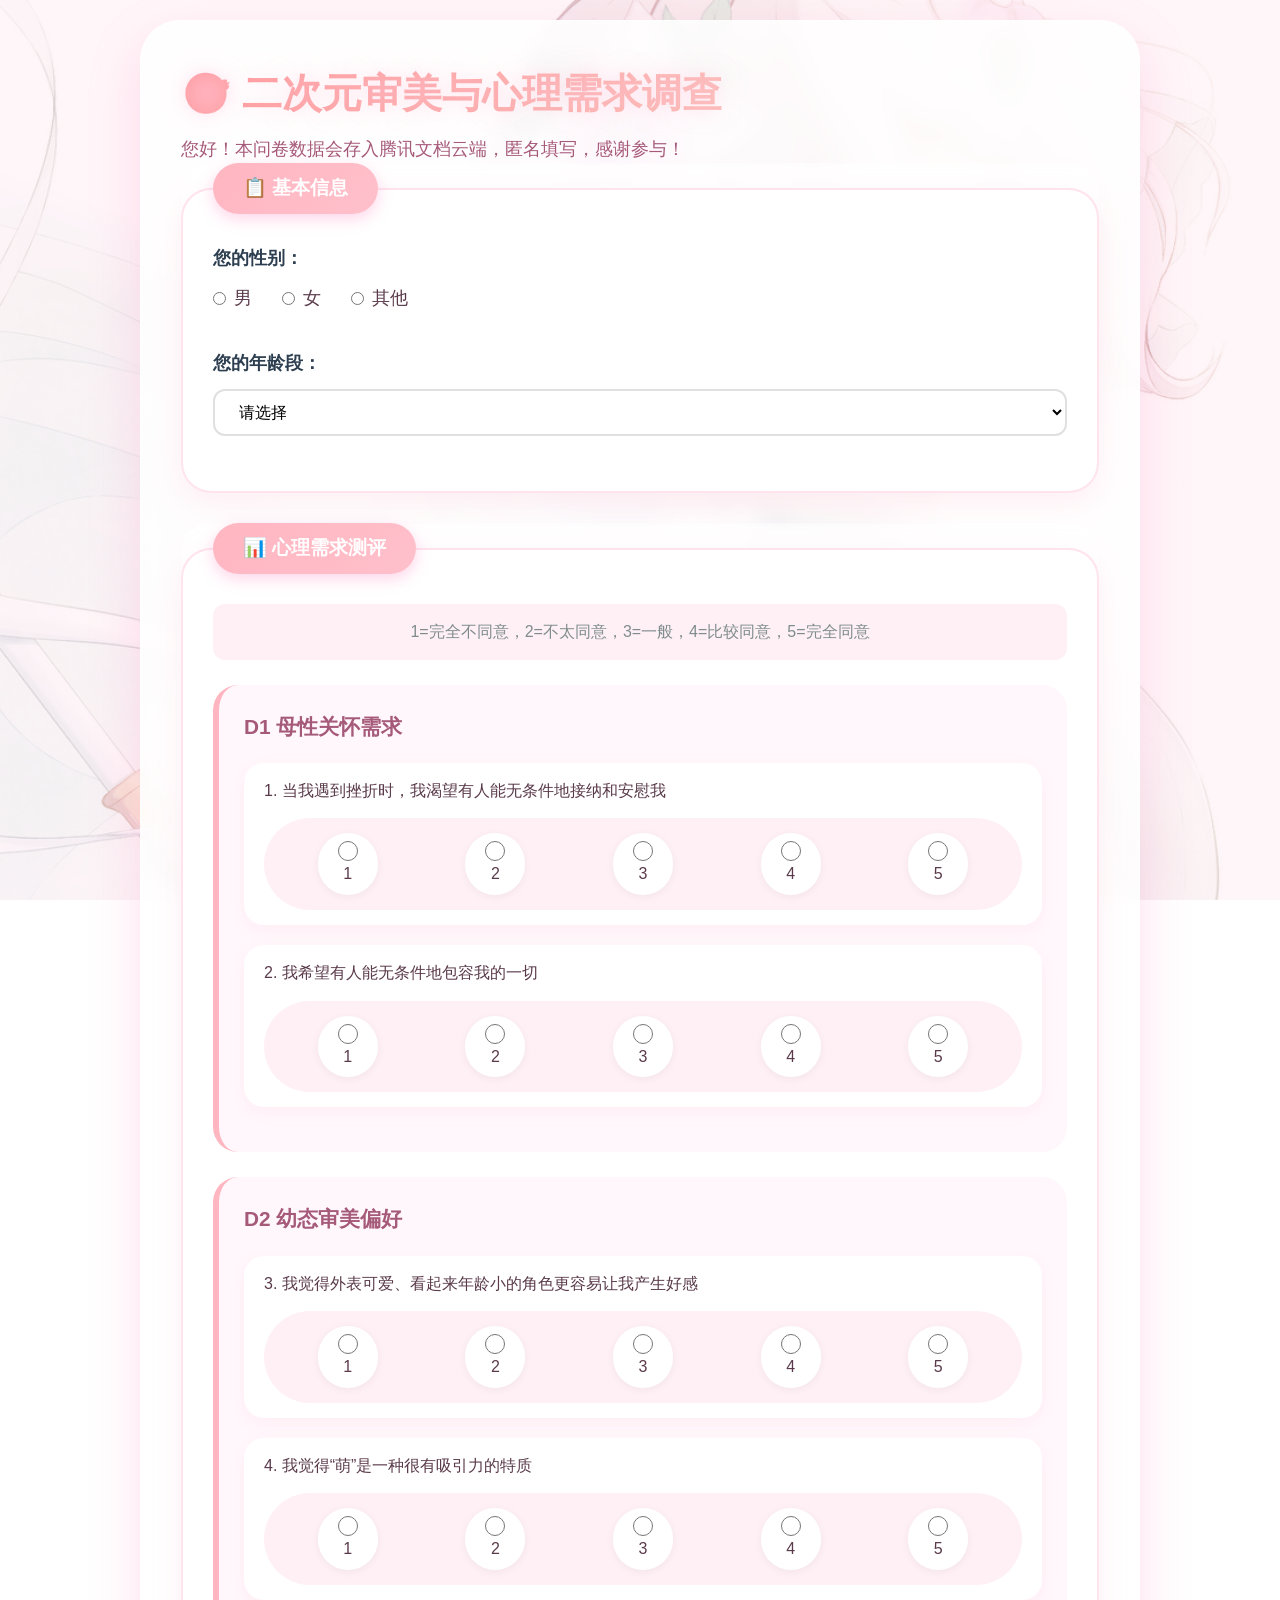
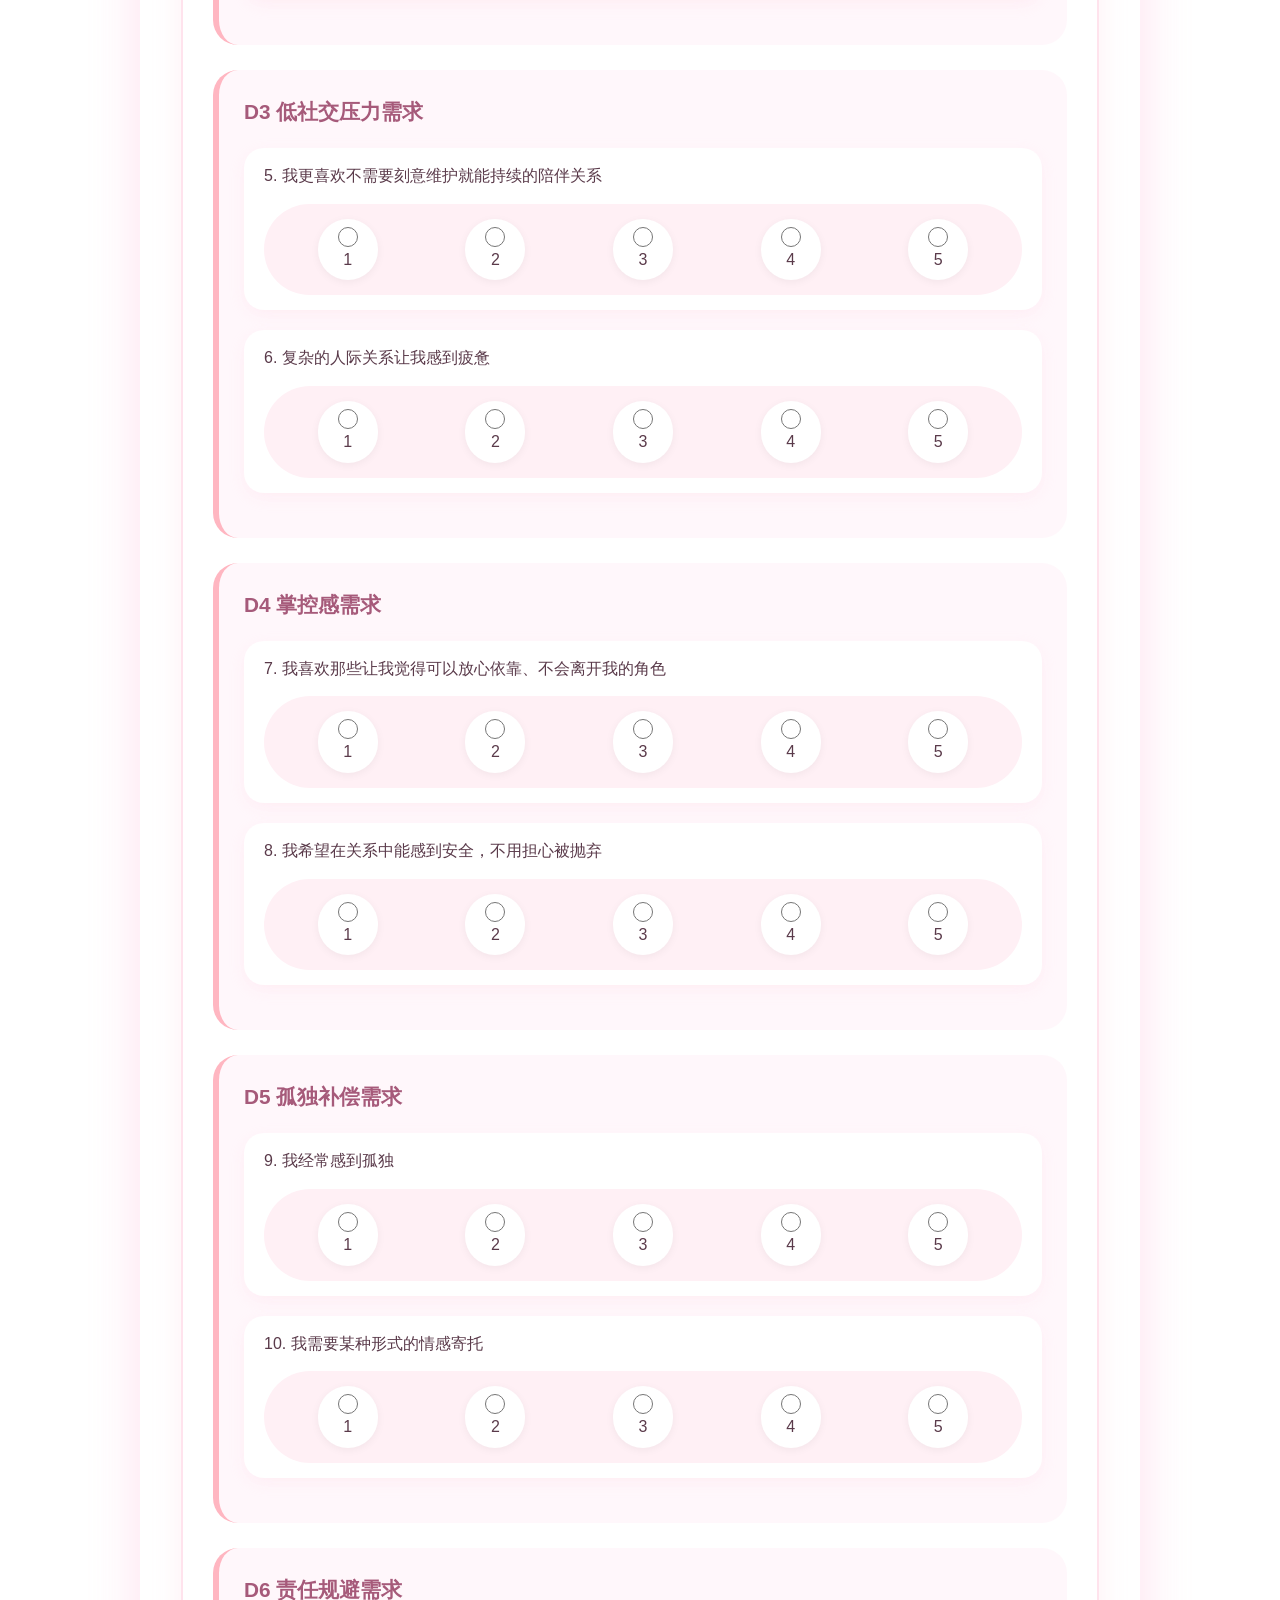
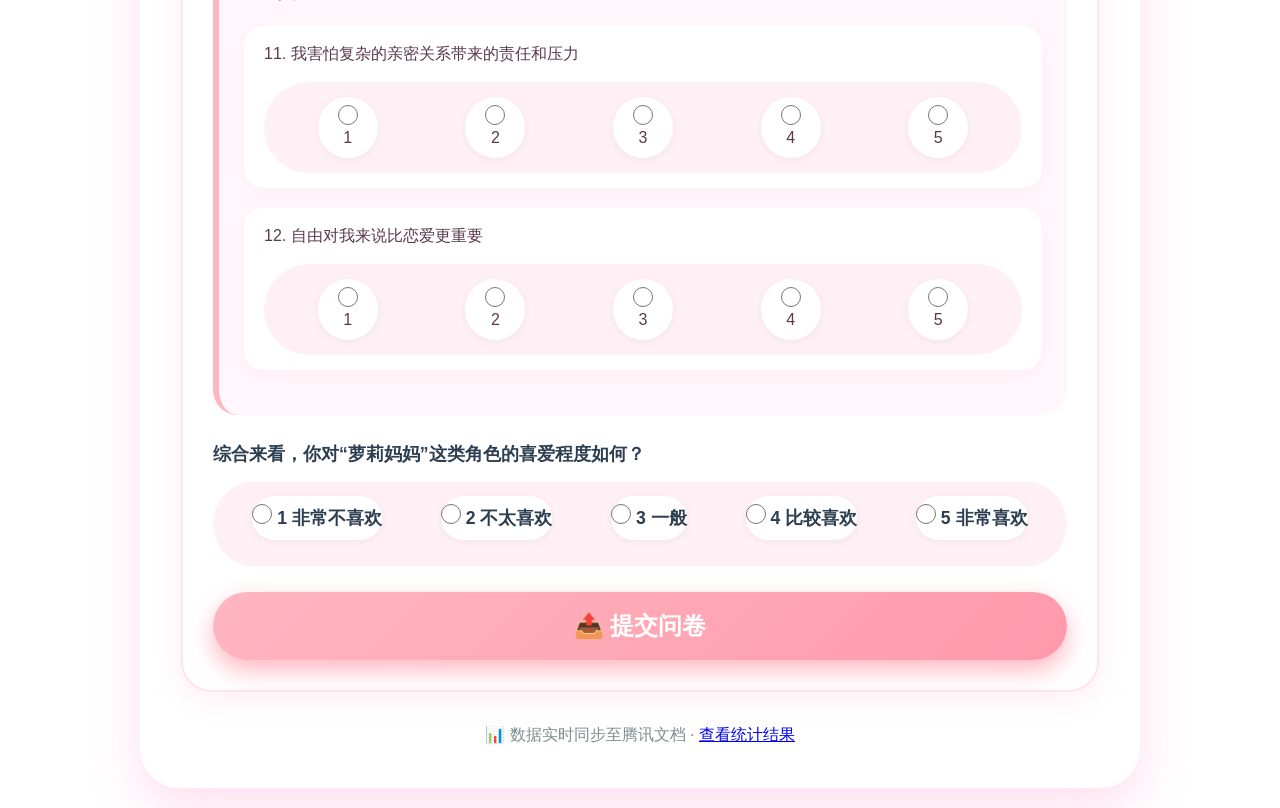
<file: index.html>
<!DOCTYPE html>
<html lang="zh-CN">
<head>
    <meta charset="UTF-8">
    <meta name="viewport" content="width=device-width, initial-scale=1.0">
    <title>二次元审美调查 · 问卷</title>
    <link rel="stylesheet" href="style.css">
</head>
<body>
    <div class="container">
        <header>
            <h1>🎯 二次元审美与心理需求调查</h1>
            <p class="description">您好！本问卷数据会存入腾讯文档云端，匿名填写，感谢参与！</p>
        </header>

        <form id="surveyForm">
            <!-- 基本信息 -->
            <fieldset>
                <legend>📋 基本信息</legend>
                <div class="form-group">
                    <label>您的性别：</label>
                    <div class="radio-group">
                        <label><input type="radio" name="gender" value="male" required> 男</label>
                        <label><input type="radio" name="gender" value="female" required> 女</label>
                        <label><input type="radio" name="gender" value="other" required> 其他</label>
                    </div>
                </div>

                <div class="form-group">
                    <label>您的年龄段：</label>
                    <select name="age" required>
                        <option value="">请选择</option>
                        <option value="18岁以下">18岁以下</option>
                        <option value="18-22">18-22岁</option>
                        <option value="23-28">23-28岁</option>
                        <option value="29-35">29-35岁</option>
                        <option value="35岁以上">35岁以上</option>
                    </select>
                </div>
            </fieldset>

            <!-- 量表题 -->
            <fieldset>
                <legend>📊 心理需求测评</legend>
                <p class="scale-desc">1=完全不同意，2=不太同意，3=一般，4=比较同意，5=完全同意</p>

                <!-- D1 母性关怀 -->
                <div class="dimension">
                    <h3>D1 母性关怀需求</h3>
                    <div class="question">
                        <p>1. 当我遇到挫折时，我渴望有人能无条件地接纳和安慰我</p>
                        <div class="scale">
                            <label><input type="radio" name="q1" value="1" required> 1</label>
                            <label><input type="radio" name="q1" value="2"> 2</label>
                            <label><input type="radio" name="q1" value="3"> 3</label>
                            <label><input type="radio" name="q1" value="4"> 4</label>
                            <label><input type="radio" name="q1" value="5"> 5</label>
                        </div>
                    </div>
                    <div class="question">
                        <p>2. 我希望有人能无条件地包容我的一切</p>
                        <div class="scale">
                            <label><input type="radio" name="q2" value="1" required> 1</label>
                            <label><input type="radio" name="q2" value="2"> 2</label>
                            <label><input type="radio" name="q2" value="3"> 3</label>
                            <label><input type="radio" name="q2" value="4"> 4</label>
                            <label><input type="radio" name="q2" value="5"> 5</label>
                        </div>
                    </div>
                </div>

                <!-- D2 幼态审美 -->
                <div class="dimension">
                    <h3>D2 幼态审美偏好</h3>
                    <div class="question">
                        <p>3. 我觉得外表可爱、看起来年龄小的角色更容易让我产生好感</p>
                        <div class="scale">
                            <label><input type="radio" name="q3" value="1" required> 1</label>
                            <label><input type="radio" name="q3" value="2"> 2</label>
                            <label><input type="radio" name="q3" value="3"> 3</label>
                            <label><input type="radio" name="q3" value="4"> 4</label>
                            <label><input type="radio" name="q3" value="5"> 5</label>
                        </div>
                    </div>
                    <div class="question">
                        <p>4. 我觉得“萌”是一种很有吸引力的特质</p>
                        <div class="scale">
                            <label><input type="radio" name="q4" value="1" required> 1</label>
                            <label><input type="radio" name="q4" value="2"> 2</label>
                            <label><input type="radio" name="q4" value="3"> 3</label>
                            <label><input type="radio" name="q4" value="4"> 4</label>
                            <label><input type="radio" name="q4" value="5"> 5</label>
                        </div>
                    </div>
                </div>

                <!-- D3 低社交压力 -->
                <div class="dimension">
                    <h3>D3 低社交压力需求</h3>
                    <div class="question">
                        <p>5. 我更喜欢不需要刻意维护就能持续的陪伴关系</p>
                        <div class="scale">
                            <label><input type="radio" name="q5" value="1" required> 1</label>
                            <label><input type="radio" name="q5" value="2"> 2</label>
                            <label><input type="radio" name="q5" value="3"> 3</label>
                            <label><input type="radio" name="q5" value="4"> 4</label>
                            <label><input type="radio" name="q5" value="5"> 5</label>
                        </div>
                    </div>
                    <div class="question">
                        <p>6. 复杂的人际关系让我感到疲惫</p>
                        <div class="scale">
                            <label><input type="radio" name="q6" value="1" required> 1</label>
                            <label><input type="radio" name="q6" value="2"> 2</label>
                            <label><input type="radio" name="q6" value="3"> 3</label>
                            <label><input type="radio" name="q6" value="4"> 4</label>
                            <label><input type="radio" name="q6" value="5"> 5</label>
                        </div>
                    </div>
                </div>

                <!-- D4 掌控感 -->
                <div class="dimension">
                    <h3>D4 掌控感需求</h3>
                    <div class="question">
                        <p>7. 我喜欢那些让我觉得可以放心依靠、不会离开我的角色</p>
                        <div class="scale">
                            <label><input type="radio" name="q7" value="1" required> 1</label>
                            <label><input type="radio" name="q7" value="2"> 2</label>
                            <label><input type="radio" name="q7" value="3"> 3</label>
                            <label><input type="radio" name="q7" value="4"> 4</label>
                            <label><input type="radio" name="q7" value="5"> 5</label>
                        </div>
                    </div>
                    <div class="question">
                        <p>8. 我希望在关系中能感到安全，不用担心被抛弃</p>
                        <div class="scale">
                            <label><input type="radio" name="q8" value="1" required> 1</label>
                            <label><input type="radio" name="q8" value="2"> 2</label>
                            <label><input type="radio" name="q8" value="3"> 3</label>
                            <label><input type="radio" name="q8" value="4"> 4</label>
                            <label><input type="radio" name="q8" value="5"> 5</label>
                        </div>
                    </div>
                </div>

                <!-- D5 孤独补偿 -->
                <div class="dimension">
                    <h3>D5 孤独补偿需求</h3>
                    <div class="question">
                        <p>9. 我经常感到孤独</p>
                        <div class="scale">
                            <label><input type="radio" name="q9" value="1" required> 1</label>
                            <label><input type="radio" name="q9" value="2"> 2</label>
                            <label><input type="radio" name="q9" value="3"> 3</label>
                            <label><input type="radio" name="q9" value="4"> 4</label>
                            <label><input type="radio" name="q9" value="5"> 5</label>
                        </div>
                    </div>
                    <div class="question">
                        <p>10. 我需要某种形式的情感寄托</p>
                        <div class="scale">
                            <label><input type="radio" name="q10" value="1" required> 1</label>
                            <label><input type="radio" name="q10" value="2"> 2</label>
                            <label><input type="radio" name="q10" value="3"> 3</label>
                            <label><input type="radio" name="q10" value="4"> 4</label>
                            <label><input type="radio" name="q10" value="5"> 5</label>
                        </div>
                    </div>
                </div>

                <!-- D6 责任规避 -->
                <div class="dimension">
                    <h3>D6 责任规避需求</h3>
                    <div class="question">
                        <p>11. 我害怕复杂的亲密关系带来的责任和压力</p>
                        <div class="scale">
                            <label><input type="radio" name="q11" value="1" required> 1</label>
                            <label><input type="radio" name="q11" value="2"> 2</label>
                            <label><input type="radio" name="q11" value="3"> 3</label>
                            <label><input type="radio" name="q11" value="4"> 4</label>
                            <label><input type="radio" name="q11" value="5"> 5</label>
                        </div>
                    </div>
                    <div class="question">
                        <p>12. 自由对我来说比恋爱更重要</p>
                        <div class="scale">
                            <label><input type="radio" name="q12" value="1" required> 1</label>
                            <label><input type="radio" name="q12" value="2"> 2</label>
                            <label><input type="radio" name="q12" value="3"> 3</label>
                            <label><input type="radio" name="q12" value="4"> 4</label>
                            <label><input type="radio" name="q12" value="5"> 5</label>
                        </div>
                    </div>
                </div>

                <!-- 整体喜爱度 -->
                <div class="form-group">
                    <label>综合来看，你对“萝莉妈妈”这类角色的喜爱程度如何？</label>
                    <div class="scale">
                        <label><input type="radio" name="overall" value="1" required> 1 非常不喜欢</label>
                        <label><input type="radio" name="overall" value="2"> 2 不太喜欢</label>
                        <label><input type="radio" name="overall" value="3"> 3 一般</label>
                        <label><input type="radio" name="overall" value="4"> 4 比较喜欢</label>
                        <label><input type="radio" name="overall" value="5"> 5 非常喜欢</label>
                    </div>
                </div>

                <button type="submit" class="submit-btn">📤 提交问卷</button>
            </fieldset>
        </form>

        <div style="text-align: center; margin-top: 20px; color: #7f8c8d;">
            📊 数据实时同步至腾讯文档 · <a href="result.html" target="_blank">查看统计结果</a>
        </div>
    </div>

    <script src="script.js"></script>
</body>
</html>
</file>
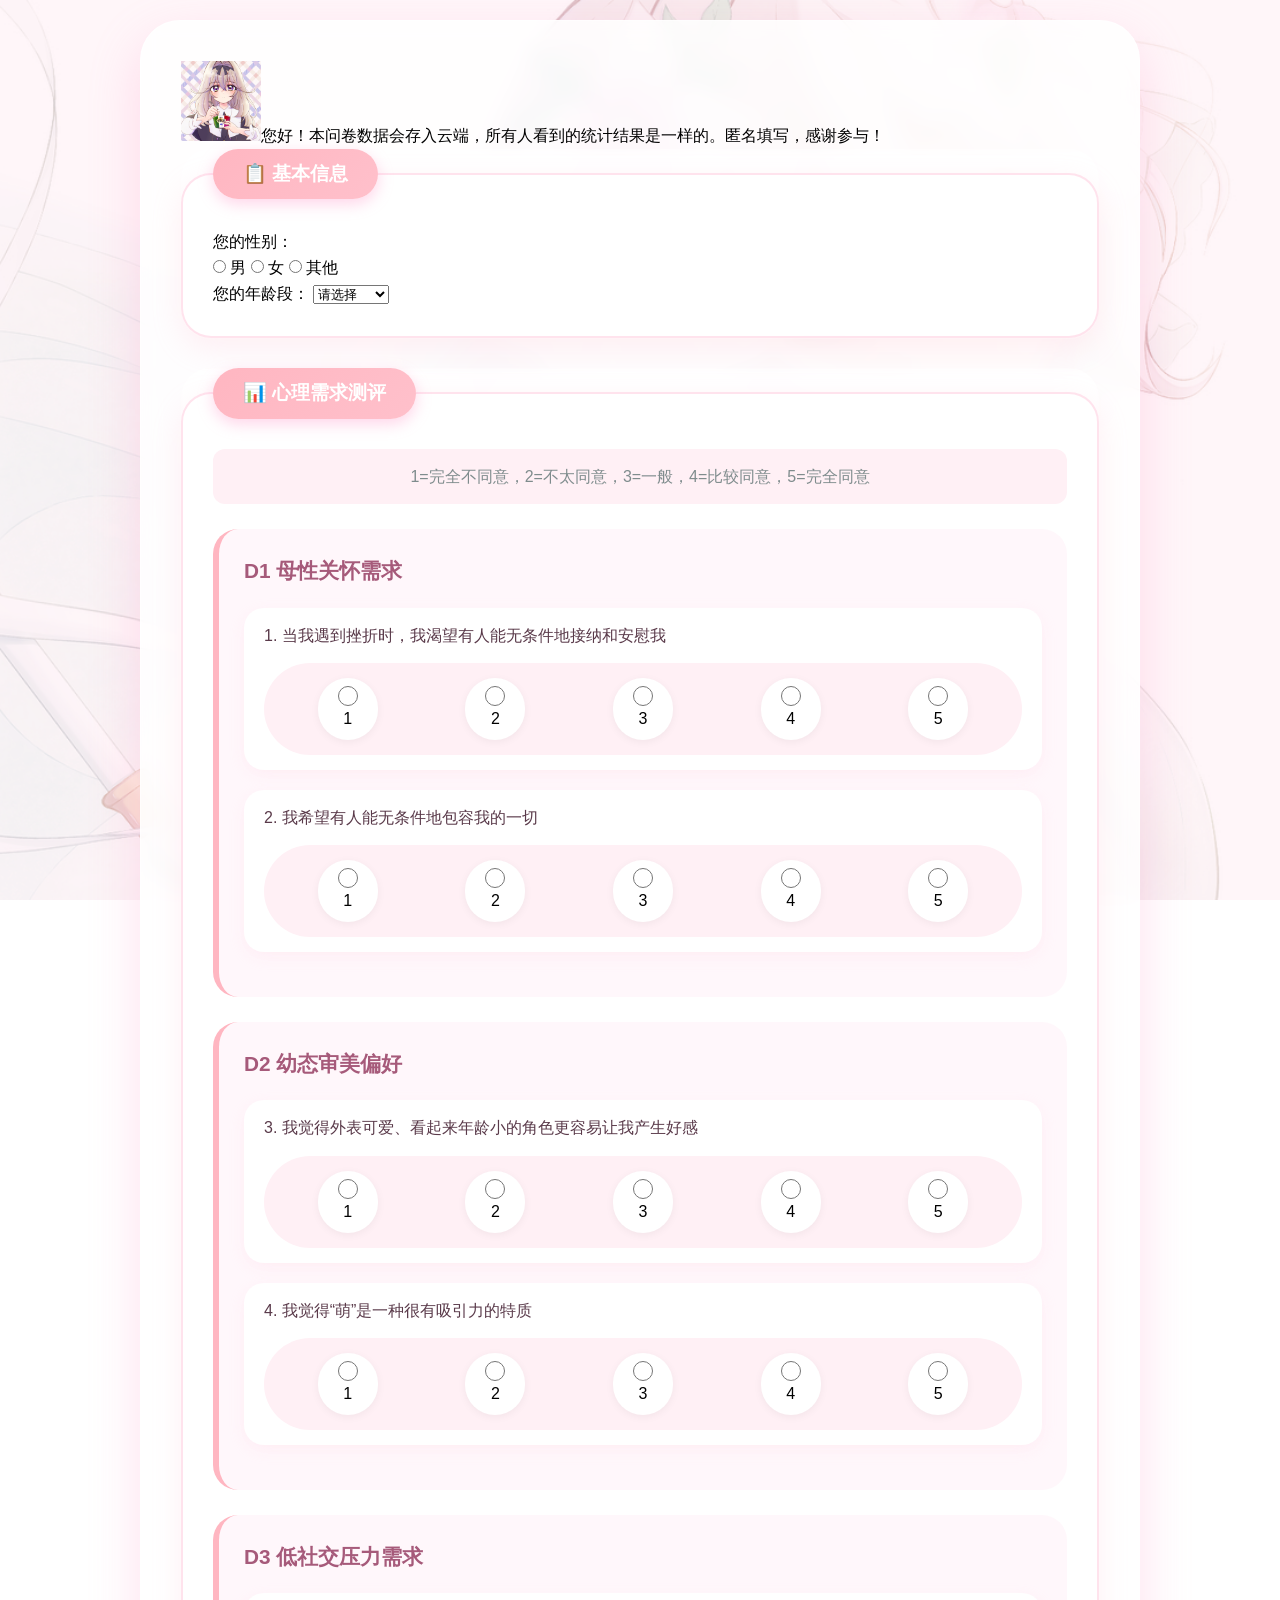
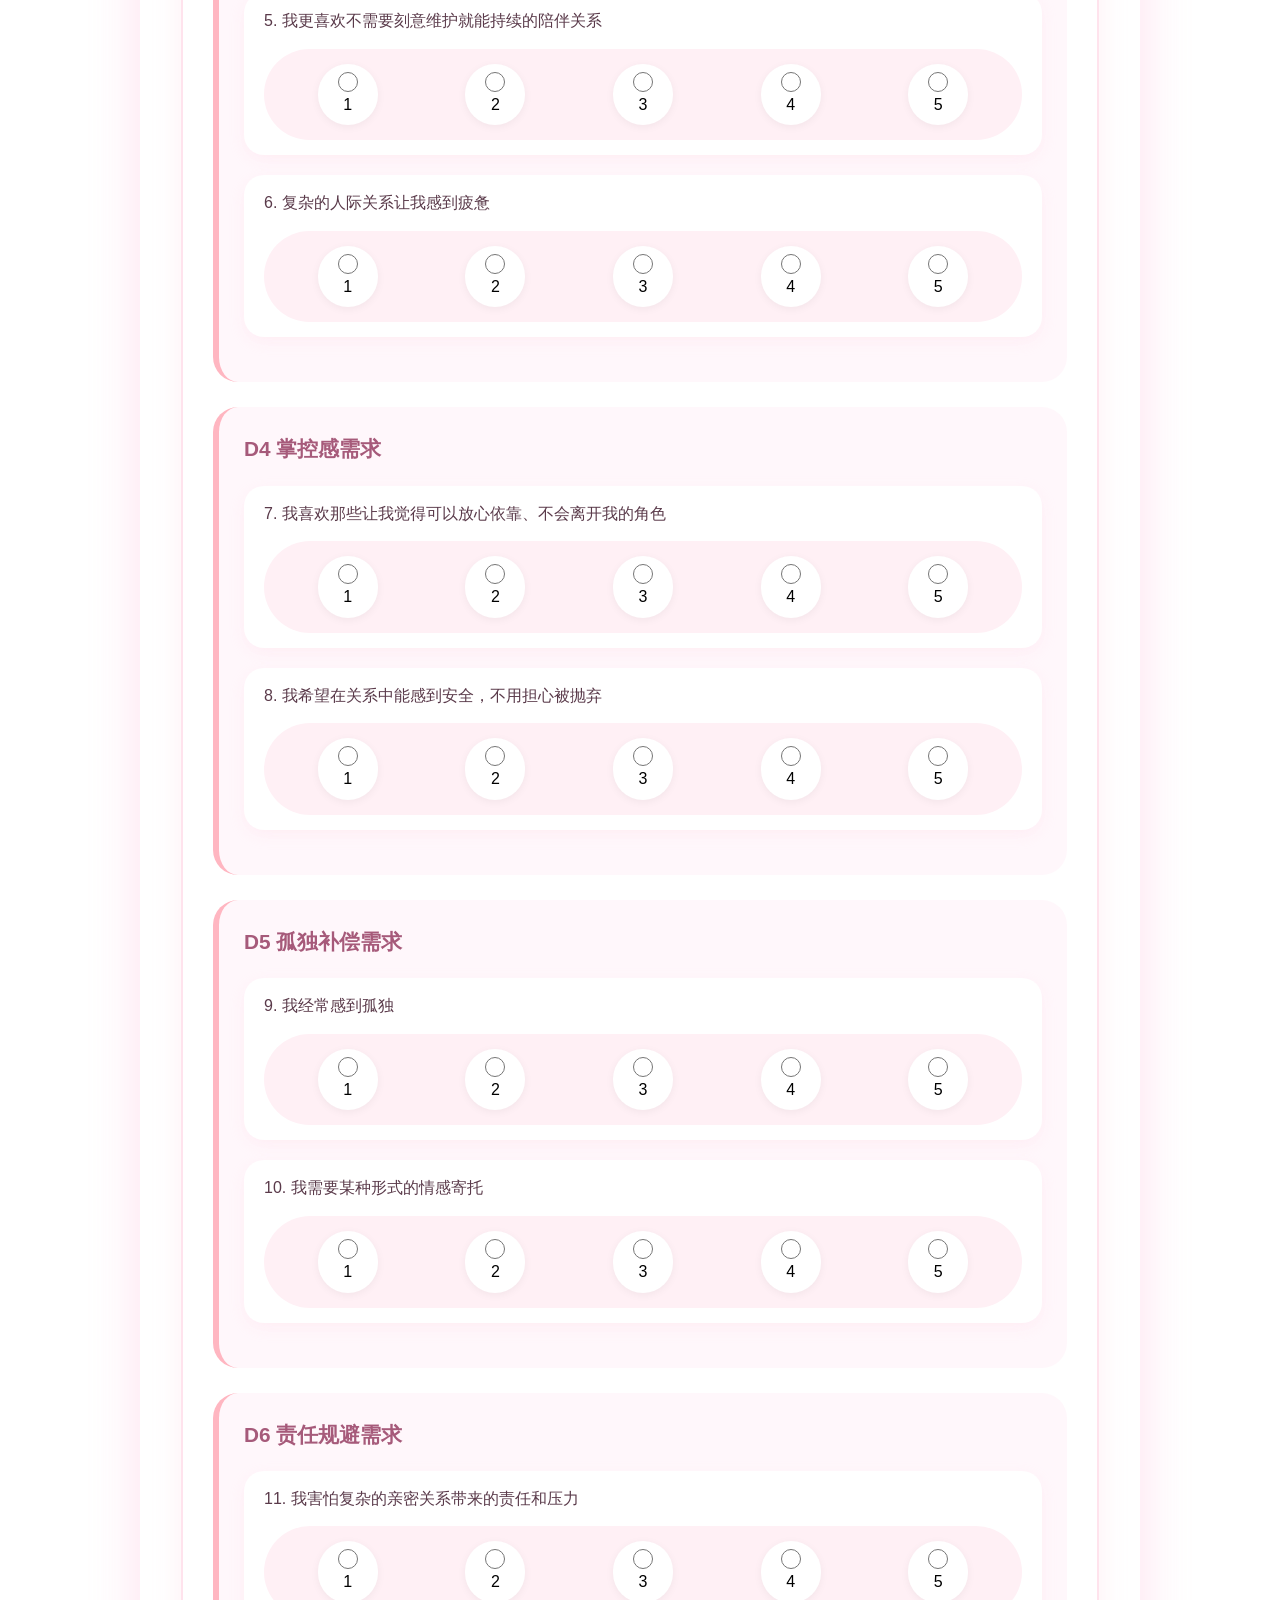
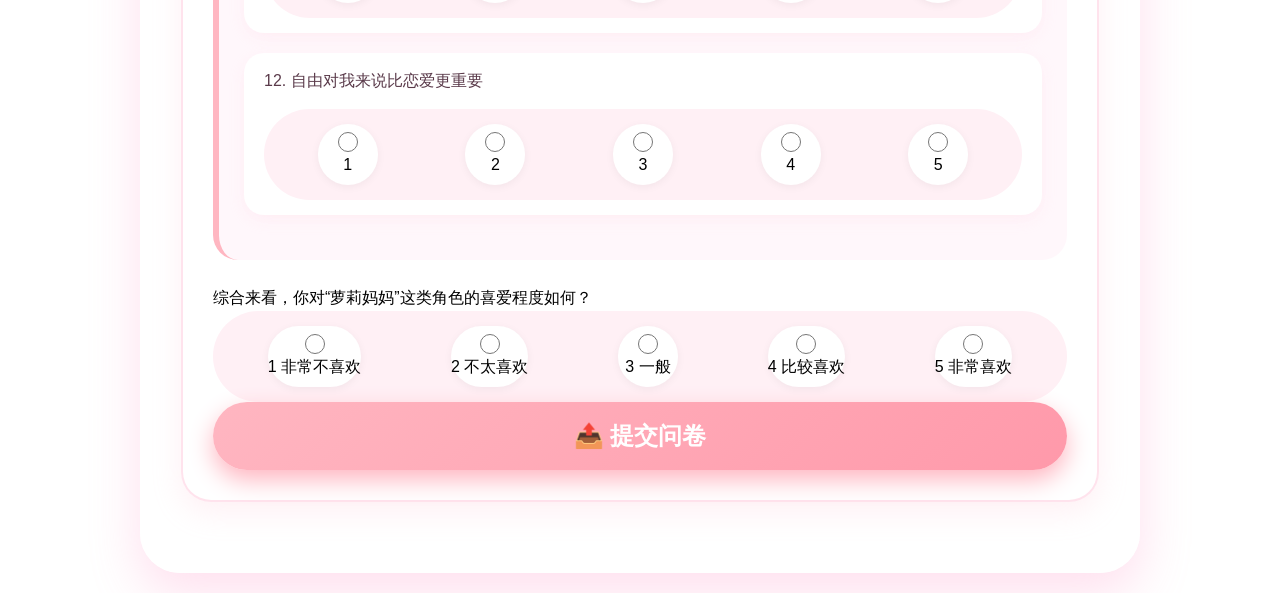
<file: 关于萝莉妈妈的研究/index.html>
<!DOCTYPE html>
<html lang="zh-CN">
<head>
    <meta charset="UTF-8">
    <meta name="viewport" content="width=device-width, initial-scale=1.0">
    <title>二次元审美调查 · 问卷</title>
    <link rel="stylesheet" href="style.css">
</head>
<body>
    <div class="container">
	    <header>
    <!-- 加个小头像装饰 -->
    <img src="images/icon.png" alt="萝莉妈妈" style="width: 80px; height: 80px
            <h1>🎯 二次元审美与心理需求调查</h1>
            <p class="description">您好！本问卷数据会存入云端，所有人看到的统计结果是一样的。匿名填写，感谢参与！</p>
        </header>

        <form id="surveyForm">
            <!-- 基本信息 -->
            <fieldset>
                <legend>📋 基本信息</legend>
                <div class="form-group">
                    <label>您的性别：</label>
                    <div class="radio-group">
                        <label><input type="radio" name="gender" value="male" required> 男</label>
                        <label><input type="radio" name="gender" value="female" required> 女</label>
                        <label><input type="radio" name="gender" value="other" required> 其他</label>
                    </div>
                </div>

                <div class="form-group">
                    <label>您的年龄段：</label>
                    <select name="age" required>
                        <option value="">请选择</option>
                        <option value="under18">18岁以下</option>
                        <option value="18-22">18-22岁</option>
                        <option value="23-28">23-28岁</option>
                        <option value="29-35">29-35岁</option>
                        <option value="over35">35岁以上</option>
                    </select>
                </div>
            </fieldset>

            <!-- 量表题 -->
            <fieldset>
                <legend>📊 心理需求测评</legend>
                <p class="scale-desc">1=完全不同意，2=不太同意，3=一般，4=比较同意，5=完全同意</p>

                <!-- D1 母性关怀 -->
                <div class="dimension">
                    <h3>D1 母性关怀需求</h3>
                    <div class="question">
                        <p>1. 当我遇到挫折时，我渴望有人能无条件地接纳和安慰我</p>
                        <div class="scale">
                            <label><input type="radio" name="q1" value="1" required> 1</label>
                            <label><input type="radio" name="q1" value="2"> 2</label>
                            <label><input type="radio" name="q1" value="3"> 3</label>
                            <label><input type="radio" name="q1" value="4"> 4</label>
                            <label><input type="radio" name="q1" value="5"> 5</label>
                        </div>
                    </div>
                    <div class="question">
                        <p>2. 我希望有人能无条件地包容我的一切</p>
                        <div class="scale">
                            <label><input type="radio" name="q2" value="1" required> 1</label>
                            <label><input type="radio" name="q2" value="2"> 2</label>
                            <label><input type="radio" name="q2" value="3"> 3</label>
                            <label><input type="radio" name="q2" value="4"> 4</label>
                            <label><input type="radio" name="q2" value="5"> 5</label>
                        </div>
                    </div>
                </div>

                <!-- D2 幼态审美 -->
                <div class="dimension">
                    <h3>D2 幼态审美偏好</h3>
                    <div class="question">
                        <p>3. 我觉得外表可爱、看起来年龄小的角色更容易让我产生好感</p>
                        <div class="scale">
                            <label><input type="radio" name="q3" value="1" required> 1</label>
                            <label><input type="radio" name="q3" value="2"> 2</label>
                            <label><input type="radio" name="q3" value="3"> 3</label>
                            <label><input type="radio" name="q3" value="4"> 4</label>
                            <label><input type="radio" name="q3" value="5"> 5</label>
                        </div>
                    </div>
                    <div class="question">
                        <p>4. 我觉得“萌”是一种很有吸引力的特质</p>
                        <div class="scale">
                            <label><input type="radio" name="q4" value="1" required> 1</label>
                            <label><input type="radio" name="q4" value="2"> 2</label>
                            <label><input type="radio" name="q4" value="3"> 3</label>
                            <label><input type="radio" name="q4" value="4"> 4</label>
                            <label><input type="radio" name="q4" value="5"> 5</label>
                        </div>
                    </div>
                </div>

                <!-- D3 低社交压力 -->
                <div class="dimension">
                    <h3>D3 低社交压力需求</h3>
                    <div class="question">
                        <p>5. 我更喜欢不需要刻意维护就能持续的陪伴关系</p>
                        <div class="scale">
                            <label><input type="radio" name="q5" value="1" required> 1</label>
                            <label><input type="radio" name="q5" value="2"> 2</label>
                            <label><input type="radio" name="q5" value="3"> 3</label>
                            <label><input type="radio" name="q5" value="4"> 4</label>
                            <label><input type="radio" name="q5" value="5"> 5</label>
                        </div>
                    </div>
                    <div class="question">
                        <p>6. 复杂的人际关系让我感到疲惫</p>
                        <div class="scale">
                            <label><input type="radio" name="q6" value="1" required> 1</label>
                            <label><input type="radio" name="q6" value="2"> 2</label>
                            <label><input type="radio" name="q6" value="3"> 3</label>
                            <label><input type="radio" name="q6" value="4"> 4</label>
                            <label><input type="radio" name="q6" value="5"> 5</label>
                        </div>
                    </div>
                </div>

                <!-- D4 掌控感 -->
                <div class="dimension">
                    <h3>D4 掌控感需求</h3>
                    <div class="question">
                        <p>7. 我喜欢那些让我觉得可以放心依靠、不会离开我的角色</p>
                        <div class="scale">
                            <label><input type="radio" name="q7" value="1" required> 1</label>
                            <label><input type="radio" name="q7" value="2"> 2</label>
                            <label><input type="radio" name="q7" value="3"> 3</label>
                            <label><input type="radio" name="q7" value="4"> 4</label>
                            <label><input type="radio" name="q7" value="5"> 5</label>
                        </div>
                    </div>
                    <div class="question">
                        <p>8. 我希望在关系中能感到安全，不用担心被抛弃</p>
                        <div class="scale">
                            <label><input type="radio" name="q8" value="1" required> 1</label>
                            <label><input type="radio" name="q8" value="2"> 2</label>
                            <label><input type="radio" name="q8" value="3"> 3</label>
                            <label><input type="radio" name="q8" value="4"> 4</label>
                            <label><input type="radio" name="q8" value="5"> 5</label>
                        </div>
                    </div>
                </div>

                <!-- D5 孤独补偿 -->
                <div class="dimension">
                    <h3>D5 孤独补偿需求</h3>
                    <div class="question">
                        <p>9. 我经常感到孤独</p>
                        <div class="scale">
                            <label><input type="radio" name="q9" value="1" required> 1</label>
                            <label><input type="radio" name="q9" value="2"> 2</label>
                            <label><input type="radio" name="q9" value="3"> 3</label>
                            <label><input type="radio" name="q9" value="4"> 4</label>
                            <label><input type="radio" name="q9" value="5"> 5</label>
                        </div>
                    </div>
                    <div class="question">
                        <p>10. 我需要某种形式的情感寄托</p>
                        <div class="scale">
                            <label><input type="radio" name="q10" value="1" required> 1</label>
                            <label><input type="radio" name="q10" value="2"> 2</label>
                            <label><input type="radio" name="q10" value="3"> 3</label>
                            <label><input type="radio" name="q10" value="4"> 4</label>
                            <label><input type="radio" name="q10" value="5"> 5</label>
                        </div>
                    </div>
                </div>

                <!-- D6 责任规避 -->
                <div class="dimension">
                    <h3>D6 责任规避需求</h3>
                    <div class="question">
                        <p>11. 我害怕复杂的亲密关系带来的责任和压力</p>
                        <div class="scale">
                            <label><input type="radio" name="q11" value="1" required> 1</label>
                            <label><input type="radio" name="q11" value="2"> 2</label>
                            <label><input type="radio" name="q11" value="3"> 3</label>
                            <label><input type="radio" name="q11" value="4"> 4</label>
                            <label><input type="radio" name="q11" value="5"> 5</label>
                        </div>
                    </div>
                    <div class="question">
                        <p>12. 自由对我来说比恋爱更重要</p>
                        <div class="scale">
                            <label><input type="radio" name="q12" value="1" required> 1</label>
                            <label><input type="radio" name="q12" value="2"> 2</label>
                            <label><input type="radio" name="q12" value="3"> 3</label>
                            <label><input type="radio" name="q12" value="4"> 4</label>
                            <label><input type="radio" name="q12" value="5"> 5</label>
                        </div>
                    </div>
                </div>

                <!-- 整体喜爱度 -->
                <div class="form-group">
                    <label>综合来看，你对“萝莉妈妈”这类角色的喜爱程度如何？</label>
                    <div class="scale">
                        <label><input type="radio" name="overall" value="1" required> 1 非常不喜欢</label>
                        <label><input type="radio" name="overall" value="2"> 2 不太喜欢</label>
                        <label><input type="radio" name="overall" value="3"> 3 一般</label>
                        <label><input type="radio" name="overall" value="4"> 4 比较喜欢</label>
                        <label><input type="radio" name="overall" value="5"> 5 非常喜欢</label>
                    </div>
                </div>

                <button type="submit" class="submit-btn">📤 提交问卷</button>
            </fieldset>
        </form>
    </div>

    <script src="script.js"></script>
</body>
</html>
</file>
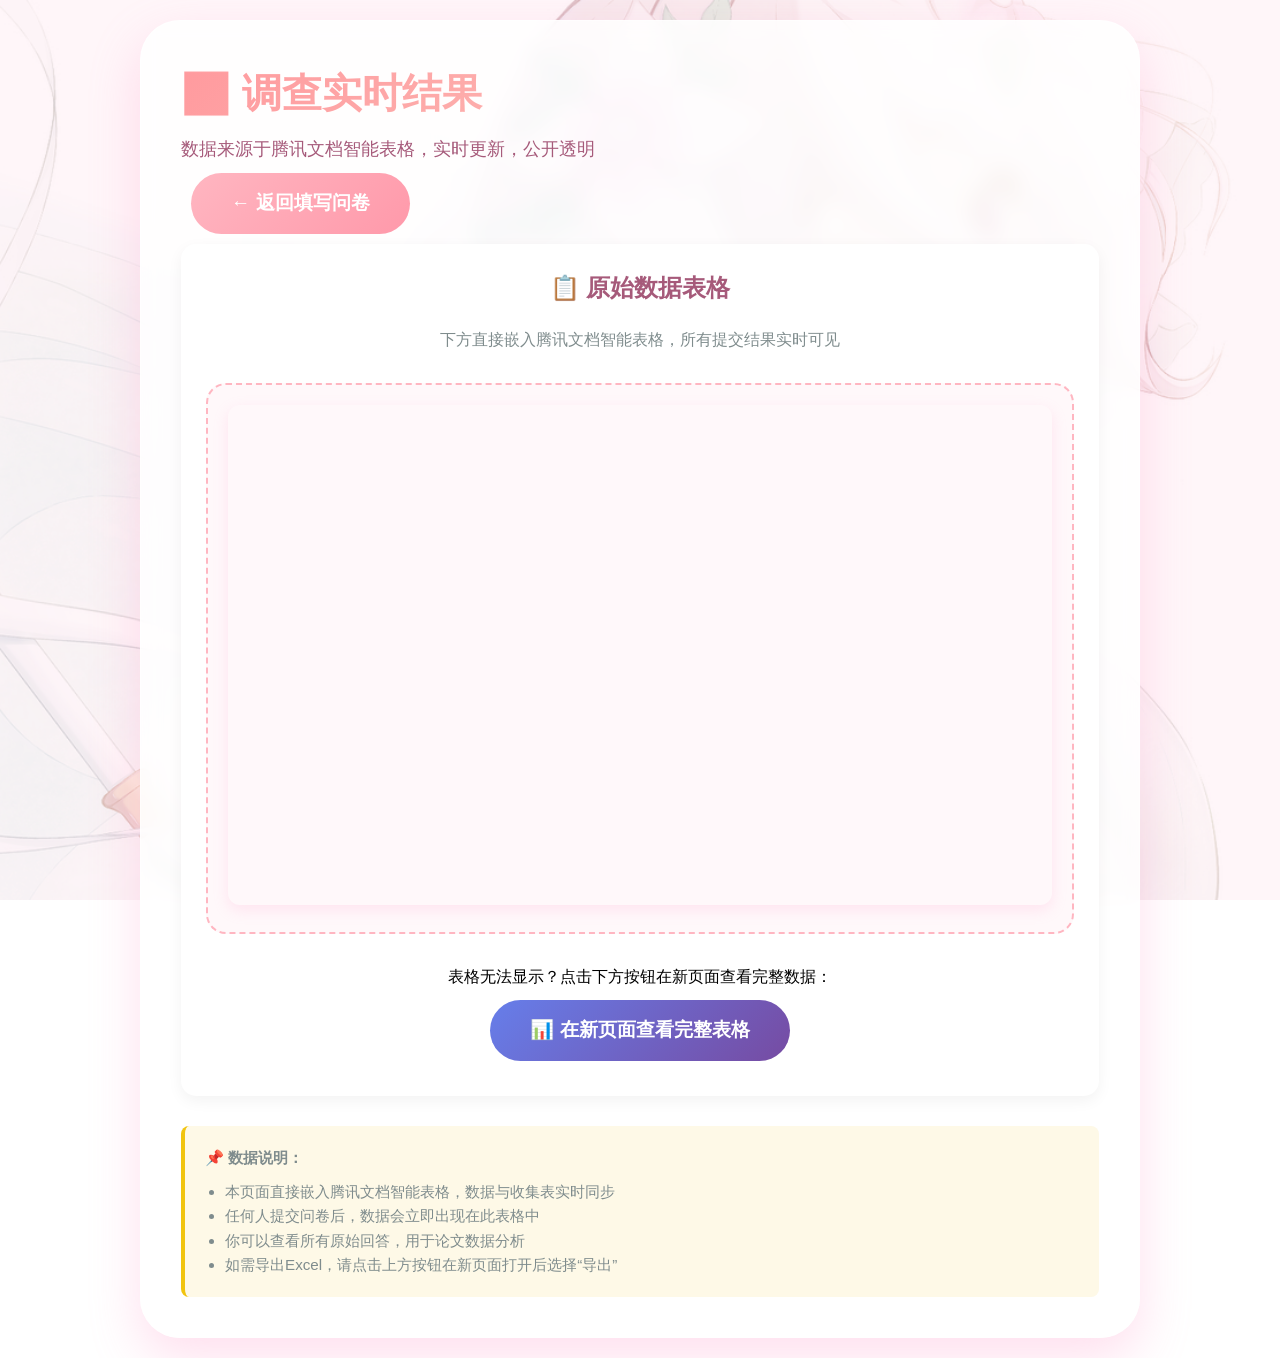
<file: 关于萝莉妈妈的研究/result.html>
<!DOCTYPE html>
<html lang="zh-CN">
<head>
    <meta charset="UTF-8">
    <meta name="viewport" content="width=device-width, initial-scale=1.0">
    <title>二次元审美调查 · 实时结果</title>
    <link rel="stylesheet" href="style.css">
    <style>
        /* 结果页特定样式 */
        .stats-container {
            background: white;
            border-radius: 15px;
            padding: 25px;
            margin-bottom: 30px;
            box-shadow: 0 5px 15px rgba(0,0,0,0.05);
        }
        
        .data-preview {
            margin: 30px 0;
            border: 2px dashed #ffb6c1;
            border-radius: 20px;
            padding: 20px;
            background: #fff8fa;
        }
        
        .data-preview iframe {
            width: 100%;
            height: 500px;
            border: none;
            border-radius: 12px;
            box-shadow: 0 5px 15px rgba(255,150,200,0.2);
        }
        
        .btn {
            display: inline-block;
            padding: 15px 40px;
            background: linear-gradient(135deg, #667eea, #764ba2);
            color: white;
            border-radius: 50px;
            text-decoration: none;
            font-size: 1.2em;
            font-weight: bold;
            transition: all 0.3s;
            margin: 10px;
        }
        
        .btn:hover {
            transform: scale(1.05) translateY(-3px);
            box-shadow: 0 20px 35px rgba(102,126,234,0.4);
        }
        
        .btn-secondary {
            background: linear-gradient(135deg, #ffb6c1, #ff99aa);
        }
        
        .note {
            margin-top: 30px;
            padding: 20px;
            background: #fef9e7;
            border-left: 4px solid #f1c40f;
            border-radius: 8px;
            font-size: 0.95em;
            color: #7f8c8d;
            text-align: left;
        }
    </style>
</head>
<body>
    <div class="container">
        <header>
            <h1>📊 调查实时结果</h1>
            <p class="description">数据来源于腾讯文档智能表格，实时更新，公开透明</p>
            <a href="index.html" class="btn btn-secondary">← 返回填写问卷</a>
        </header>

        <!-- 结果展示区 -->
        <div class="stats-container">
            <h2 style="text-align: center; color: #a65a7a; margin-bottom: 20px;">📋 原始数据表格</h2>
            <p style="text-align: center; color: #7f8c8d;">下方直接嵌入腾讯文档智能表格，所有提交结果实时可见</p>
            
            <!-- 嵌入腾讯文档智能表格 -->
            <div class="data-preview">
                <iframe 
                    src="https://docs.qq.com/smartsheet/DY0hEbHFGeGVuY1R4?tab=ss_v4yss3&nlc=1&viewId=fv1&embed=true" 
                    allowfullscreen>
                </iframe>
            </div>
            
            <div style="text-align: center; margin-top: 20px;">
                <p>表格无法显示？点击下方按钮在新页面查看完整数据：</p>
                <a href="https://docs.qq.com/smartsheet/DY0hEbHFGeGVuY1R4?tab=ss_v4yss3&nlc=1&viewId=fv1" 
                   target="_blank" 
                   class="btn">
                    📊 在新页面查看完整表格
                </a>
            </div>
        </div>

        <!-- 学术说明 -->
        <div class="note">
            <strong>📌 数据说明：</strong> 
            <ul style="margin-top: 10px; margin-left: 20px;">
                <li>本页面直接嵌入腾讯文档智能表格，数据与收集表实时同步</li>
                <li>任何人提交问卷后，数据会立即出现在此表格中</li>
                <li>你可以查看所有原始回答，用于论文数据分析</li>
                <li>如需导出Excel，请点击上方按钮在新页面打开后选择“导出”</li>
            </ul>
        </div>
    </div>
</body>
</html>
</file>
<file: style.css>
/* ===== 美化版 style.css ===== */
* {
    margin: 0;
    padding: 0;
    box-sizing: border-box;
}

body {
    font-family: 'Microsoft YaHei', -apple-system, 'Helvetica Neue', sans-serif;
    min-height: 100vh;
    padding: 20px;
    line-height: 1.6;
    background-image: url('images/bg.jpg');
    background-size: cover;
    background-position: center;
    background-attachment: fixed;
    position: relative;
}

body::before {
    content: '';
    position: fixed;
    top: 0;
    left: 0;
    right: 0;
    bottom: 0;
    background: rgba(255, 240, 245, 0.6);
    z-index: -1;
}

.container {
    max-width: 1000px;
    margin: 0 auto;
    background: rgba(255, 255, 255, 0.85);
    backdrop-filter: blur(10px);
    border-radius: 40px;
    box-shadow: 0 20px 50px rgba(255, 150, 200, 0.3);
    padding: 40px;
    border: 1px solid rgba(255, 255, 255, 0.5);
}

@keyframes titleGlow {
    0% { background-position: 0% 50%; }
    50% { background-position: 100% 50%; }
    100% { background-position: 0% 50%; }
}

h1 {
    font-size: 2.5em;
    margin-bottom: 10px;
    background: linear-gradient(135deg, #ff9a9e, #fad0c4, #fad0c4, #ff9a9e);
    background-size: 300% 300%;
    -webkit-background-clip: text;
    -webkit-text-fill-color: transparent;
    animation: titleGlow 6s ease infinite;
    text-shadow: 0 0 20px rgba(255, 200, 220, 0.5);
}

.description {
    color: #a65a7a;
    font-size: 1.1em;
}

fieldset {
    border: 2px solid rgba(255, 200, 220, 0.5);
    border-radius: 30px;
    padding: 30px;
    margin-bottom: 30px;
    background: rgba(255, 255, 255, 0.7);
    backdrop-filter: blur(5px);
    box-shadow: 0 10px 30px rgba(255, 180, 200, 0.2);
    transition: transform 0.3s, box-shadow 0.3s;
}

fieldset:hover {
    transform: translateY(-5px);
    box-shadow: 0 20px 40px rgba(255, 150, 200, 0.3);
    border-color: #ffb6c1;
}

legend {
    background: linear-gradient(135deg, #ffb6c1, #ffc0cb);
    color: white;
    padding: 10px 30px;
    border-radius: 50px;
    font-weight: bold;
    font-size: 1.2em;
    border: none;
    box-shadow: 0 5px 15px rgba(255, 150, 200, 0.4);
}

.dimension {
    background: rgba(255, 245, 250, 0.8);
    padding: 25px;
    border-radius: 25px;
    margin-bottom: 25px;
    border-left: 6px solid #ffb6c1;
    transition: all 0.3s;
}

.dimension:hover {
    background: rgba(255, 230, 240, 0.9);
    border-left-width: 10px;
}

.dimension h3 {
    color: #a65a7a;
    margin-bottom: 20px;
    font-size: 1.3em;
    display: flex;
    align-items: center;
}

.question {
    margin-bottom: 20px;
    padding: 15px 20px;
    background: white;
    border-radius: 20px;
    box-shadow: 0 5px 15px rgba(255, 200, 220, 0.2);
    transition: all 0.2s;
}

.question:hover {
    transform: scale(1.02);
    box-shadow: 0 8px 25px rgba(255, 150, 200, 0.3);
}

.question p {
    color: #5a3a4a;
    font-weight: 500;
    margin-bottom: 15px;
}

.scale {
    display: flex;
    gap: 10px;
    justify-content: space-around;
    flex-wrap: wrap;
    background: #fff0f5;
    padding: 15px;
    border-radius: 60px;
}

.scale label {
    display: flex;
    flex-direction: column;
    align-items: center;
    cursor: pointer;
    min-width: 60px;
    padding: 8px 0;
    border-radius: 40px;
    background: white;
    box-shadow: 0 2px 8px rgba(0,0,0,0.05);
    transition: all 0.2s;
    color: #5a3a4a;
}

.scale label:hover {
    transform: translateY(-5px);
    background: #ffe4ec;
    box-shadow: 0 8px 15px #ffb6c1;
}

.scale input[type="radio"] {
    width: 20px;
    height: 20px;
    accent-color: #ff99aa;
}

.scale-desc {
    text-align: center;
    color: #7f8c8d;
    margin-bottom: 25px;
    background: #fff0f5;
    padding: 15px;
    border-radius: 12px;
}

.form-group {
    margin-bottom: 25px;
}

.form-group label {
    display: block;
    margin-bottom: 12px;
    font-weight: 600;
    color: #2c3e50;
    font-size: 1.1em;
}

.radio-group {
    display: flex;
    gap: 30px;
    flex-wrap: wrap;
}

.radio-group label {
    display: flex;
    align-items: center;
    gap: 8px;
    font-weight: normal;
    cursor: pointer;
    color: #5a3a4a;
}

select {
    width: 100%;
    padding: 12px 20px;
    border: 2px solid #e0e0e0;
    border-radius: 12px;
    font-size: 1em;
    background: white;
    cursor: pointer;
    transition: border 0.2s;
}

select:focus {
    border-color: #ffb6c1;
    outline: none;
}

.submit-btn {
    width: 100%;
    padding: 18px;
    background: linear-gradient(135deg, #ffb6c1, #ff99aa);
    color: white;
    border: none;
    border-radius: 60px;
    font-size: 1.5em;
    font-weight: bold;
    cursor: pointer;
    transition: all 0.3s;
    box-shadow: 0 10px 25px #ffb6c1;
}

.submit-btn:hover {
    transform: scale(1.05) translateY(-3px);
    box-shadow: 0 20px 35px #ff99aa;
}

.submit-btn:active {
    transform: scale(0.95);
}
</file>
<file: 关于萝莉妈妈的研究/style.css>
/* ===== 美化版 style.css ===== */
* {
    margin: 0;
    padding: 0;
    box-sizing: border-box;
}

body {
    font-family: 'Microsoft YaHei', sans-serif;
    min-height: 100vh;
    padding: 20px;
    line-height: 1.6;
    /* 背景图设置 */
    background-image: url('images/bg.jpg');
    background-size: cover;
    background-position: center;
    background-attachment: fixed;
    position: relative;
}

/* 半透明遮罩层 */
body::before {
    content: '';
    position: fixed;
    top: 0;
    left: 0;
    right: 0;
    bottom: 0;
    background: rgba(255, 240, 245, 0.6);
    z-index: -1;
}

.container {
    max-width: 1000px;
    margin: 0 auto;
    background: rgba(255, 255, 255, 0.85);
    backdrop-filter: blur(10px);
    border-radius: 40px;
    box-shadow: 0 20px 50px rgba(255, 150, 200, 0.3);
    padding: 40px;
    border: 1px solid rgba(255, 255, 255, 0.5);
}

/* 标题动画 */
@keyframes titleGlow {
    0% { background-position: 0% 50%; }
    50% { background-position: 100% 50%; }
    100% { background-position: 0% 50%; }
}

h1 {
    font-size: 2.5em;
    margin-bottom: 10px;
    background: linear-gradient(135deg, #ff9a9e, #fad0c4, #fad0c4, #ff9a9e);
    background-size: 300% 300%;
    -webkit-background-clip: text;
    -webkit-text-fill-color: transparent;
    animation: titleGlow 6s ease infinite;
}

.description {
    color: #a65a7a;
    font-size: 1.1em;
}

/* 卡片区域 */
fieldset {
    border: 2px solid rgba(255, 200, 220, 0.5);
    border-radius: 30px;
    padding: 30px;
    margin-bottom: 30px;
    background: rgba(255, 255, 255, 0.7);
    backdrop-filter: blur(5px);
    box-shadow: 0 10px 30px rgba(255, 180, 200, 0.2);
    transition: transform 0.3s, box-shadow 0.3s;
}

fieldset:hover {
    transform: translateY(-5px);
    box-shadow: 0 20px 40px rgba(255, 150, 200, 0.3);
    border-color: #ffb6c1;
}

legend {
    background: linear-gradient(135deg, #ffb6c1, #ffc0cb);
    color: white;
    padding: 10px 30px;
    border-radius: 50px;
    font-weight: bold;
    font-size: 1.2em;
    box-shadow: 0 5px 15px rgba(255, 150, 200, 0.4);
}

/* 维度卡片 */
.dimension {
    background: rgba(255, 245, 250, 0.8);
    padding: 25px;
    border-radius: 25px;
    margin-bottom: 25px;
    border-left: 6px solid #ffb6c1;
    transition: all 0.3s;
}

.dimension:hover {
    background: rgba(255, 230, 240, 0.9);
    border-left-width: 10px;
}

.dimension h3 {
    color: #a65a7a;
    margin-bottom: 20px;
    font-size: 1.3em;
}

/* 题目卡片 */
.question {
    margin-bottom: 20px;
    padding: 15px 20px;
    background: white;
    border-radius: 20px;
    box-shadow: 0 5px 15px rgba(255, 200, 220, 0.2);
    transition: all 0.2s;
}

.question:hover {
    transform: scale(1.02);
    box-shadow: 0 8px 25px rgba(255, 150, 200, 0.3);
}

.question p {
    color: #5a3a4a;
    font-weight: 500;
    margin-bottom: 15px;
}

/* 选项按钮 */
.scale {
    display: flex;
    gap: 10px;
    justify-content: space-around;
    flex-wrap: wrap;
    background: #fff0f5;
    padding: 15px;
    border-radius: 60px;
}

.scale label {
    display: flex;
    flex-direction: column;
    align-items: center;
    cursor: pointer;
    min-width: 60px;
    padding: 8px 0;
    border-radius: 40px;
    background: white;
    box-shadow: 0 2px 8px rgba(0,0,0,0.05);
    transition: all 0.2s;
}

.scale label:hover {
    transform: translateY(-5px);
    background: #ffe4ec;
    box-shadow: 0 8px 15px #ffb6c1;
}

.scale input[type="radio"] {
    width: 20px;
    height: 20px;
    accent-color: #ff99aa;
}

.scale-desc {
    text-align: center;
    color: #7f8c8d;
    margin-bottom: 25px;
    background: #fff0f5;
    padding: 15px;
    border-radius: 12px;
}

/* 提交按钮 */
.submit-btn {
    width: 100%;
    padding: 18px;
    background: linear-gradient(135deg, #ffb6c1, #ff99aa);
    color: white;
    border: none;
    border-radius: 60px;
    font-size: 1.5em;
    font-weight: bold;
    cursor: pointer;
    transition: all 0.3s;
    box-shadow: 0 10px 25px #ffb6c1;
}

.submit-btn:hover {
    transform: scale(1.05) translateY(-3px);
    box-shadow: 0 20px 35px #ff99aa;
}

.submit-btn:active {
    transform: scale(0.95);
}

/* 结果页卡片 */
.stats-container {
    background: white;
    border-radius: 15px;
    padding: 25px;
    margin-bottom: 30px;
}

.loading-spinner {
    border: 6px solid #ffe4ec;
    border-top: 6px solid #ff99aa;
    border-radius: 50%;
    width: 60px;
    height: 60px;
    animation: spin 1s linear infinite;
}

@keyframes spin {
    0% { transform: rotate(0deg); }
    100% { transform: rotate(360deg); }
}

/* 响应式 */
@media (max-width: 768px) {
    .container { padding: 20px; }
    h1 { font-size: 1.8em; }
    .scale label { min-width: 45px; }
}
</file>
